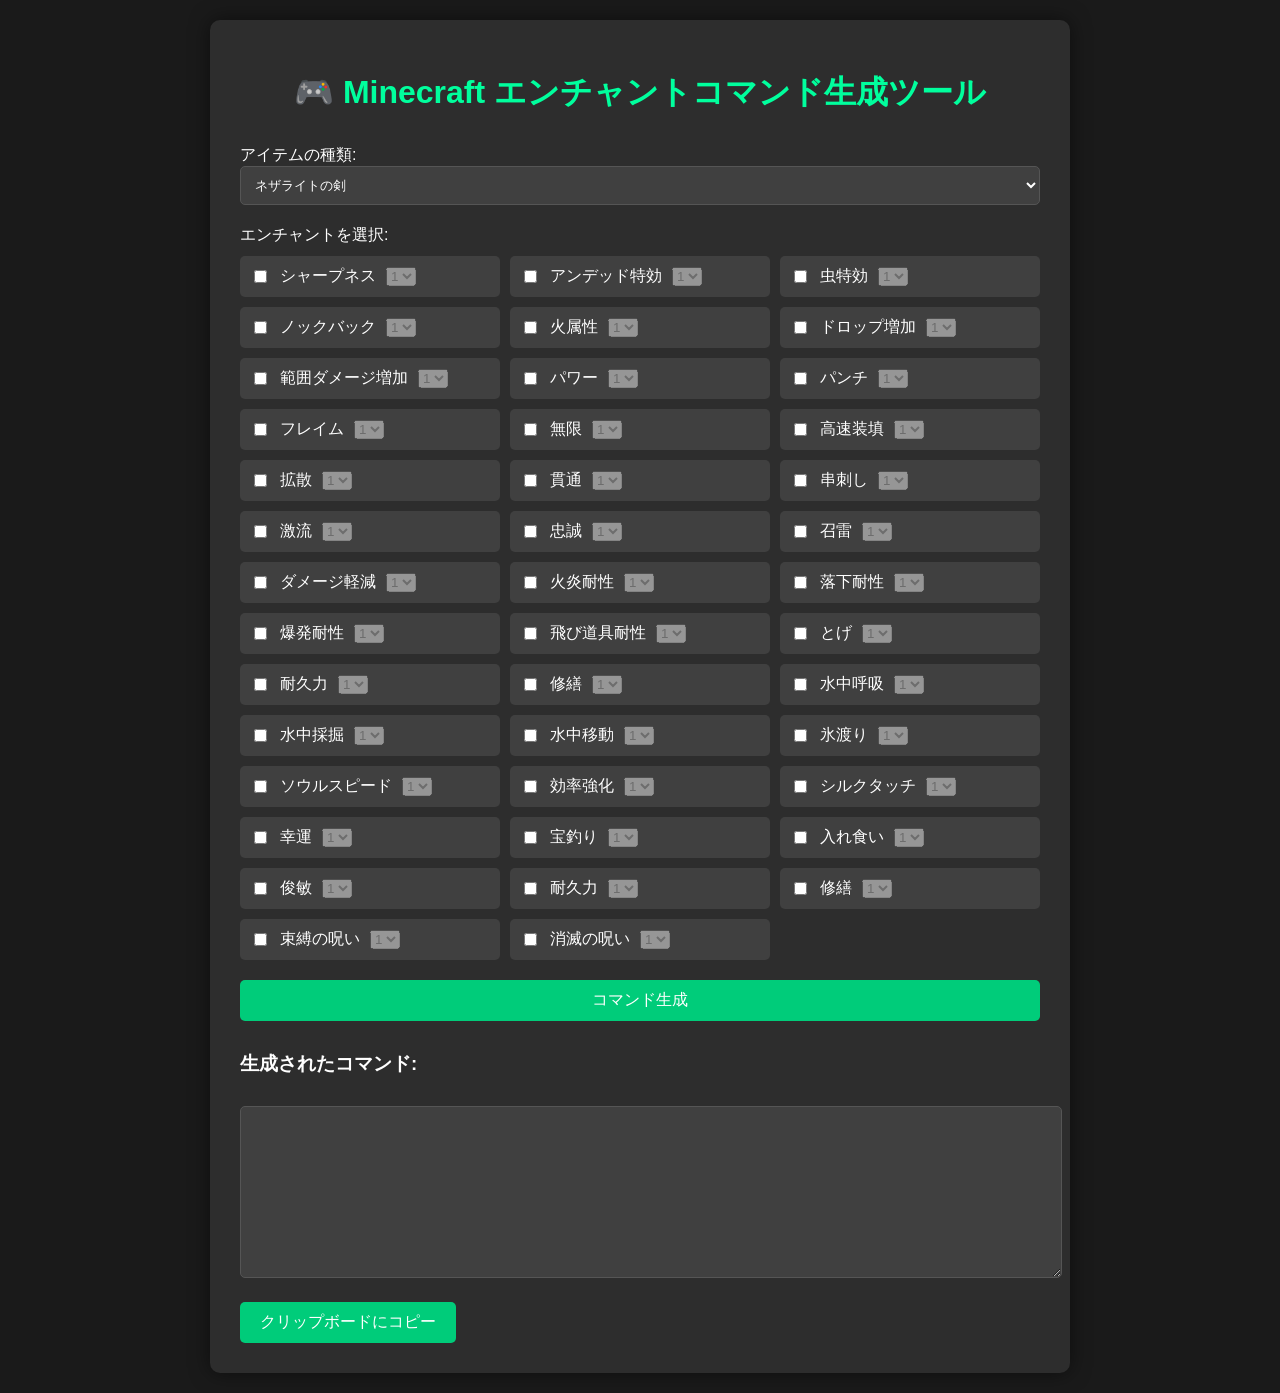
<file: index.html>
<!-- index.html -->
<!DOCTYPE html>
<html lang="ja">
<head>
    <meta charset="UTF-8">
    <meta name="viewport" content="width=device-width, initial-scale=1.0">
    <title>Minecraft エンチャントコマンド生成</title>
    <link rel="stylesheet" href="style.css">
</head>
<body>
    <div class="container">
        <h1>🎮 Minecraft エンチャントコマンド生成ツール</h1>
        
        <div class="form-group">
            <label for="item-type">アイテムの種類:</label>
<select id="item-type" class="form-control">
    <option value="minecraft:netherite_sword">ネザライトの剣</option>
    <option value="minecraft:netherite_helmet">ネザライトのヘルメット</option>
    <option value="minecraft:netherite_chestplate">ネザライトのチェストプレート</option>
    <option value="minecraft:netherite_leggings">ネザライトのレギンス</option>
    <option value="minecraft:netherite_boots">ネザライトのブーツ</option>
    <option value="minecraft:bow">弓</option>
    <option value="minecraft:crossbow">クロスボウ</option>
    <option value="minecraft:trident">トライデント</option>
    <option value="minecraft:mace">メイス</option>
</select>

        </div>

        <div class="form-group">
            <label>エンチャントを選択:</label>
            <div id="enchantments" class="enchantment-list"></div>
        </div>

        <button onclick="generateCommand()" class="btn">コマンド生成</button>
        
        <div class="result">
            <h3>生成されたコマンド:</h3>
            <textarea id="output" readonly></textarea>
            <button onclick="copyToClipboard()" class="btn copy-btn">クリップボードにコピー</button>
        </div>
    </div>

    <script src="script.js"></script>
</body>
</html>
</file>
<file: style.css>
/* style.css */
body {
    font-family: 'Arial', sans-serif;
    background-color: #1a1a1a;
    color: #fff;
    margin: 0;
    padding: 20px;
}

.container {
    max-width: 800px;
    margin: 0 auto;
    background-color: #2d2d2d;
    padding: 30px;
    border-radius: 10px;
    box-shadow: 0 0 20px rgba(0,0,0,0.5);
}

h1 {
    color: #00ff9d;
    text-align: center;
    margin-bottom: 30px;
}

.form-group {
    margin-bottom: 20px;
}

.form-control {
    width: 100%;
    padding: 10px;
    background: #404040;
    border: 1px solid #555;
    color: #fff;
    border-radius: 5px;
}

.enchantment-list {
    display: grid;
    grid-template-columns: repeat(auto-fill, minmax(200px, 1fr));
    gap: 10px;
    margin-top: 10px;
}

.enchantment-item {
    background: #404040;
    padding: 10px;
    border-radius: 5px;
    display: flex;
    align-items: center;
    gap: 10px;
}

.btn {
    background: #00cc7a;
    color: white;
    border: none;
    padding: 10px 20px;
    border-radius: 5px;
    cursor: pointer;
    width: 100%;
    font-size: 16px;
    transition: background 0.3s;
}

.btn:hover {
    background: #00b368;
}

.result {
    margin-top: 30px;
}

#output {
    width: 100%;
    height: 150px;
    margin: 10px 0;
    padding: 10px;
    background: #404040;
    border: 1px solid #555;
    color: #fff;
    border-radius: 5px;
    resize: vertical;
}

.copy-btn {
    width: auto;
    margin-top: 10px;
}
</file>
